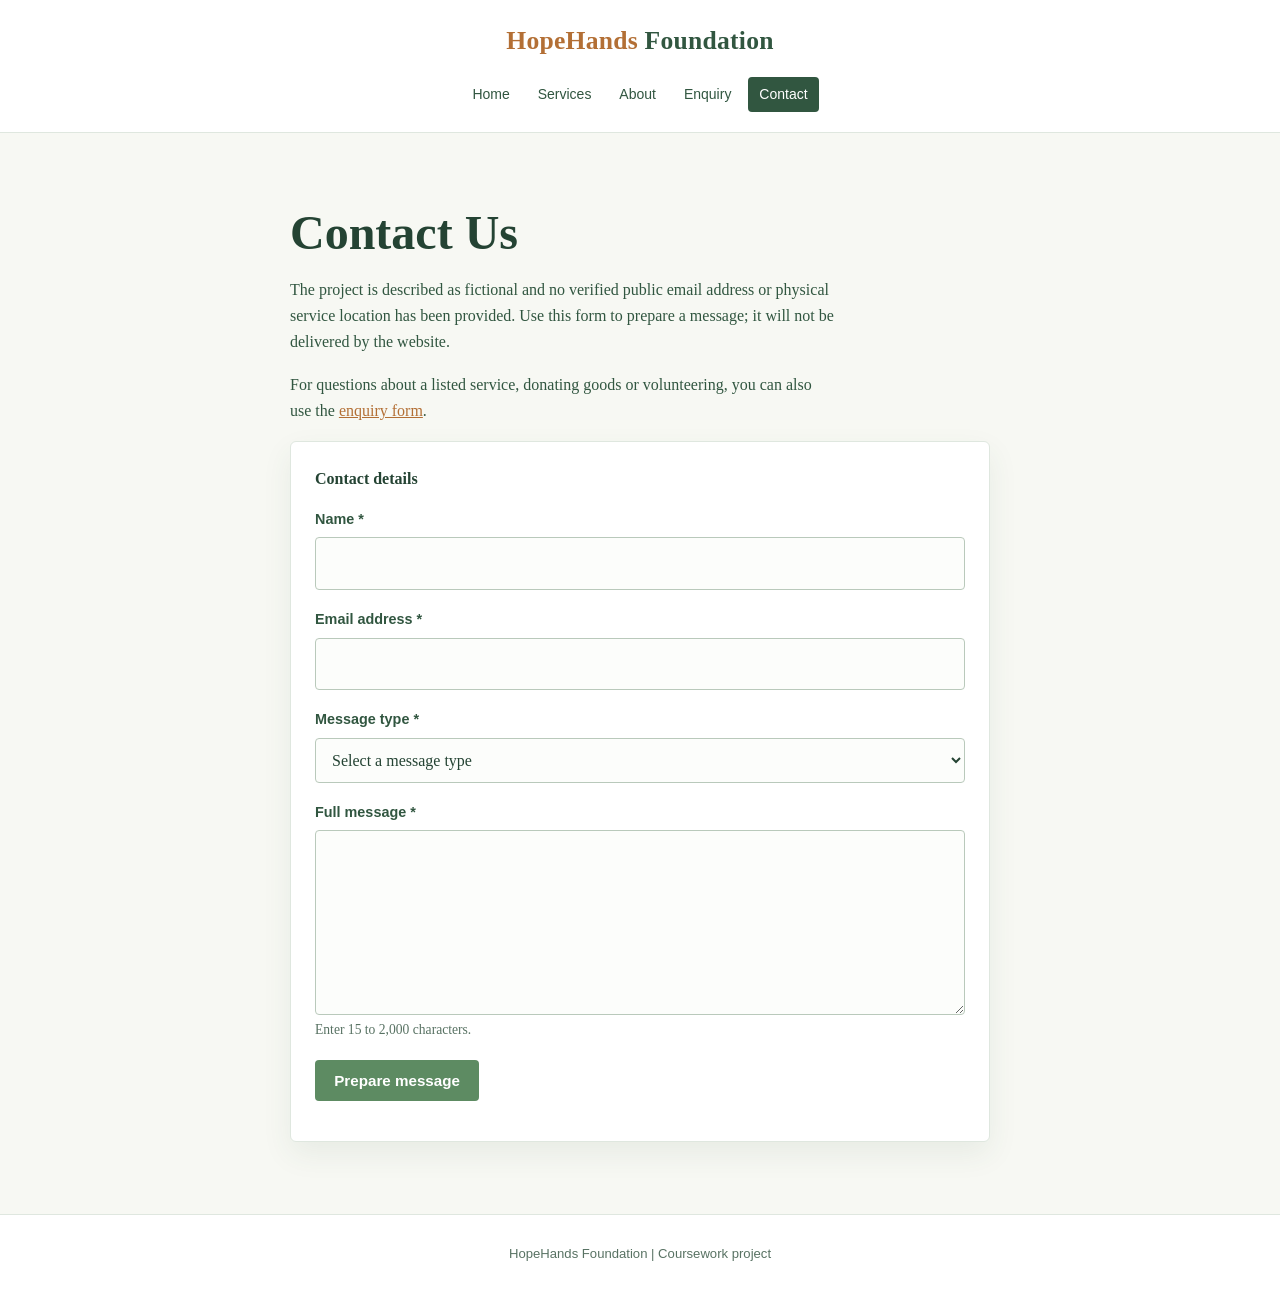
<file: contact.html>
<!DOCTYPE html>
<html lang="en-ZA">
<head>
  <meta charset="UTF-8">
  <meta name="viewport" content="width=device-width, initial-scale=1.0">
  <meta name="description" content="Contact the HopeHands Foundation project by preparing a message about services, donating goods, volunteering or another topic.">
  <meta property="og:type" content="website">
  <meta property="og:locale" content="en_ZA">
  <meta property="og:title" content="Contact HopeHands Foundation">
  <meta property="og:description" content="Prepare a message for HopeHands Foundation about services, donating goods, volunteering or another topic.">
  <meta property="og:image" content="https://images.unsplash.com/photo-1488521787991-ed7bbaae773c?auto=format&amp;fit=crop&amp;w=1200&amp;q=80">
  <meta name="twitter:card" content="summary_large_image">
  <title>Contact | HopeHands Foundation</title>
  <link rel="stylesheet" href="style.css">
  <script src="script.js" defer></script>
</head>
<body>
  <a class="skip-link" href="#main-content">Skip to main content</a>
  <header class="site-header">
    <div>
      <a class="brand" href="index.html"><span>HopeHands</span> Foundation</a>
      <button class="menu-toggle" type="button" aria-expanded="false" aria-controls="primary-navigation">
        <span class="menu-toggle-label">Menu</span>
      </button>
      <nav class="site-nav" id="primary-navigation" aria-label="Main navigation">
        <a href="index.html">Home</a>
        <a href="services.html">Services</a>
        <a href="about.html">About</a>
        <a href="enquiry.html">Enquiry</a>
        <a href="contact.html" aria-current="page">Contact</a>
      </nav>
    </div>
  </header>
  <main class="page-content contact-content" id="main-content">
    <h1>Contact Us</h1>
    <p>The project is described as fictional and no verified public email address or physical service location has been provided. Use this form to prepare a message; it will not be delivered by the website.</p>
    <p>For questions about a listed service, donating goods or volunteering, you can also use the <a href="enquiry.html">enquiry form</a>.</p>
    <form class="message-form" data-message-form data-form-name="HopeHands contact message" novalidate>
      <fieldset class="form-fields" data-form-fields disabled>
        <legend>Contact details</legend>
        <div class="field-group">
          <label for="contact-name">Name <span aria-hidden="true">*</span></label>
          <input id="contact-name" name="name" type="text" autocomplete="name" minlength="2" maxlength="100" required aria-describedby="contact-name-error">
          <small class="field-error" id="contact-name-error"></small>
        </div>
        <div class="field-group">
          <label for="contact-email">Email address <span aria-hidden="true">*</span></label>
          <input id="contact-email" name="email" type="email" autocomplete="email" maxlength="254" required aria-describedby="contact-email-error">
          <small class="field-error" id="contact-email-error"></small>
        </div>
        <div class="field-group">
          <label for="contact-type">Message type <span aria-hidden="true">*</span></label>
          <select id="contact-type" name="type" required aria-describedby="contact-type-error">
            <option value="" selected disabled>Select a message type</option>
            <option value="Service question">Service question</option>
            <option value="Donating goods">Donating goods</option>
            <option value="Volunteering">Volunteering</option>
            <option value="Other">Other</option>
          </select>
          <small class="field-error" id="contact-type-error"></small>
        </div>
        <div class="field-group">
          <label for="contact-message">Full message <span aria-hidden="true">*</span></label>
          <textarea id="contact-message" name="message" rows="6" minlength="15" maxlength="2000" required aria-describedby="contact-message-hint contact-message-error"></textarea>
          <small class="field-hint" id="contact-message-hint">Enter 15 to 2,000 characters.</small>
          <small class="field-error" id="contact-message-error"></small>
        </div>
        <button class="form-submit" type="submit">Prepare message</button>
      </fieldset>
      <p class="form-status" data-form-status role="status" aria-live="polite"></p>
      <section class="prepared-message" data-prepared-message hidden>
        <h2>Your message is ready to copy</h2>
        <p>This text has not been sent. Copy it into your email app and send it to a verified recipient.</p>
        <label for="contact-prepared-text">Prepared email text</label>
        <textarea id="contact-prepared-text" data-prepared-text rows="10" readonly></textarea>
        <button class="copy-message" type="button" data-copy-message>Copy message</button>
        <p class="copy-status" data-copy-status role="status" aria-live="polite"></p>
      </section>
    </form>
    <noscript><p class="form-notice">JavaScript is required to prepare a copyable message. The form will not send information without a configured service.</p></noscript>
  </main>
  <footer class="site-footer">HopeHands Foundation | Coursework project</footer>
</body>
</html>
</file>
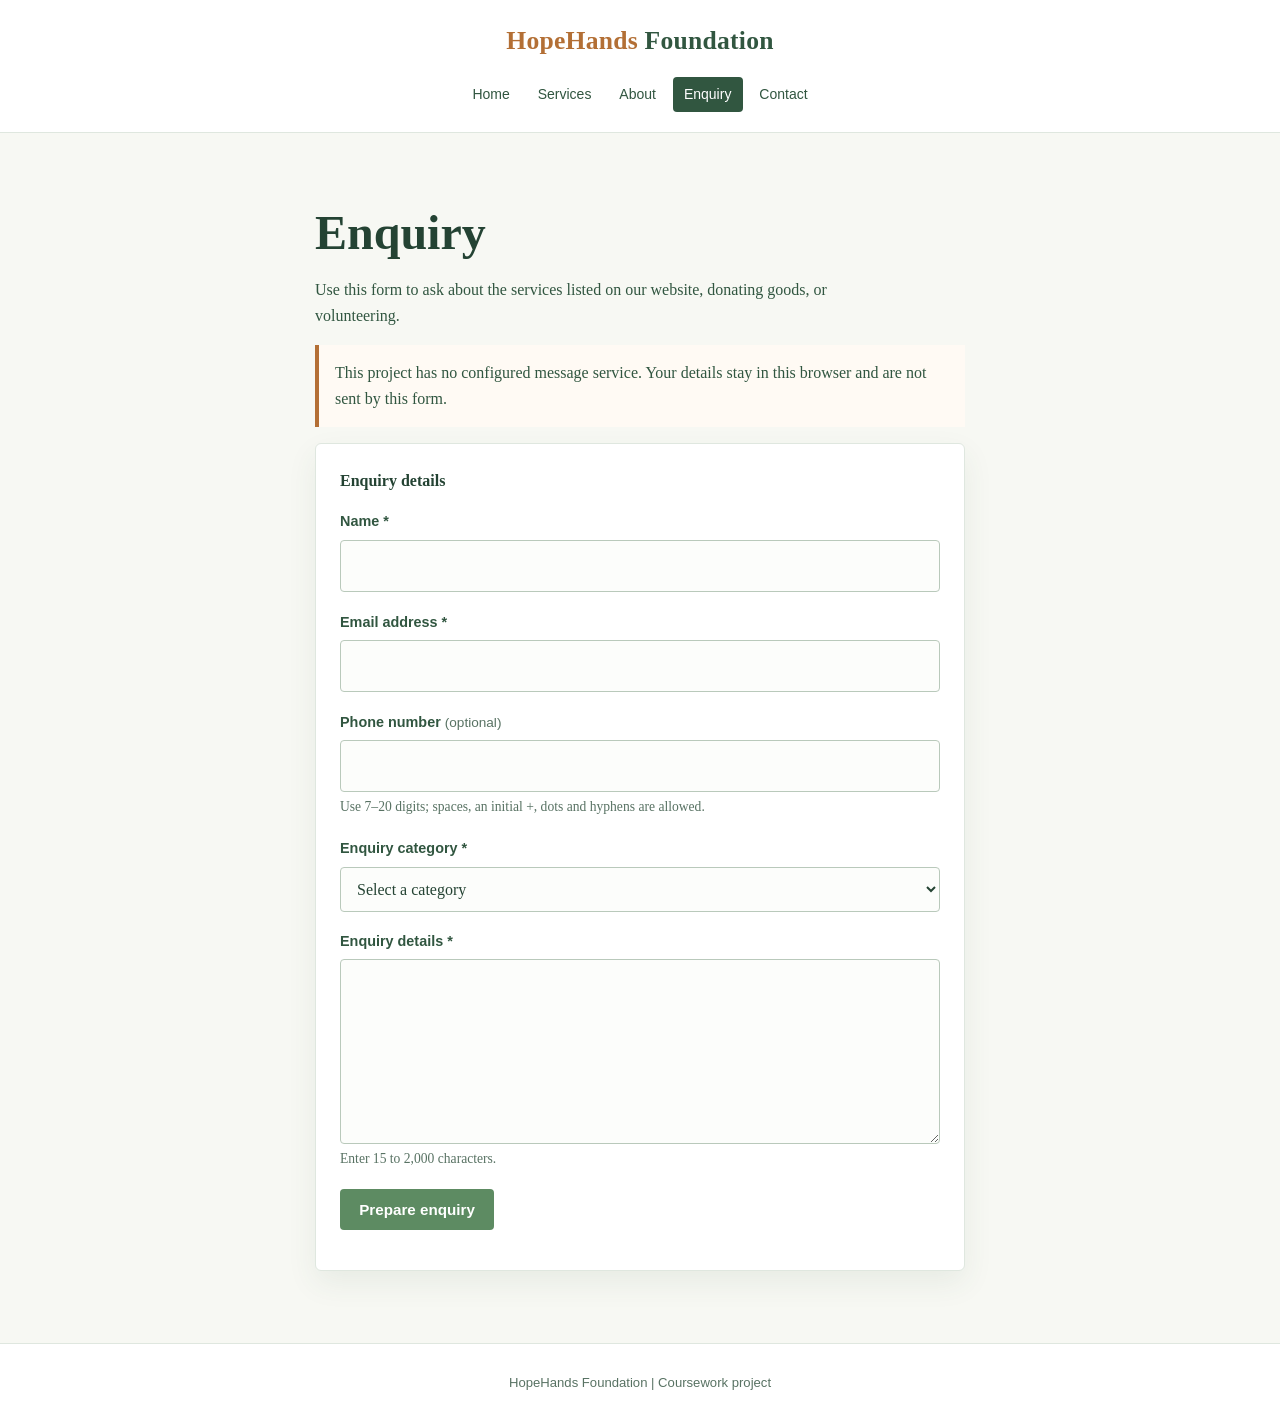
<file: enquiry.html>
<!DOCTYPE html>
<html lang="en-ZA">
<head>
  <meta charset="UTF-8">
  <meta name="viewport" content="width=device-width, initial-scale=1.0">
  <meta name="description" content="Prepare an enquiry for the HopeHands Foundation project about community services, donations or volunteering.">
  <meta property="og:type" content="website">
  <meta property="og:locale" content="en_ZA">
  <meta property="og:title" content="Make an Enquiry | HopeHands Foundation">
  <meta property="og:description" content="Prepare an enquiry about HopeHands Foundation services, donations or volunteering.">
  <meta property="og:image" content="https://images.unsplash.com/photo-1488521787991-ed7bbaae773c?auto=format&amp;fit=crop&amp;w=1200&amp;q=80">
  <meta name="twitter:card" content="summary_large_image">
  <title>Enquiry | HopeHands Foundation</title>
  <link rel="stylesheet" href="style.css">
  <script src="script.js" defer></script>
</head>
<body>
  <a class="skip-link" href="#main-content">Skip to main content</a>
  <header class="site-header">
    <div>
      <a class="brand" href="index.html"><span>HopeHands</span> Foundation</a>
      <button class="menu-toggle" type="button" aria-expanded="false" aria-controls="primary-navigation">
        <span class="menu-toggle-label">Menu</span>
      </button>
      <nav class="site-nav" id="primary-navigation" aria-label="Main navigation">
        <a href="index.html">Home</a>
        <a href="services.html">Services</a>
        <a href="about.html">About</a>
        <a href="enquiry.html" aria-current="page">Enquiry</a>
        <a href="contact.html">Contact</a>
      </nav>
    </div>
  </header>
  <main class="page-content narrow-content" id="main-content">
    <h1>Enquiry</h1>
    <p>Use this form to ask about the services listed on our website, donating goods, or volunteering.</p>
    <p class="form-notice">This project has no configured message service. Your details stay in this browser and are not sent by this form.</p>
    <form class="message-form" data-message-form data-form-name="HopeHands enquiry" novalidate>
      <fieldset class="form-fields" data-form-fields disabled>
        <legend>Enquiry details</legend>
        <div class="field-group">
          <label for="enquiry-name">Name <span aria-hidden="true">*</span></label>
          <input id="enquiry-name" name="name" type="text" autocomplete="name" minlength="2" maxlength="100" required aria-describedby="enquiry-name-error">
          <small class="field-error" id="enquiry-name-error"></small>
        </div>
        <div class="field-group">
          <label for="enquiry-email">Email address <span aria-hidden="true">*</span></label>
          <input id="enquiry-email" name="email" type="email" autocomplete="email" maxlength="254" required aria-describedby="enquiry-email-error">
          <small class="field-error" id="enquiry-email-error"></small>
        </div>
        <div class="field-group">
          <label for="enquiry-phone">Phone number <span class="optional">(optional)</span></label>
          <input id="enquiry-phone" name="phone" type="tel" autocomplete="tel" inputmode="tel" pattern="\+?[0-9\s.\x2d]{7,20}" title="Enter 7 to 20 digits, spaces, dots or hyphens; an initial plus is allowed." aria-describedby="enquiry-phone-hint enquiry-phone-error">
          <small class="field-hint" id="enquiry-phone-hint">Use 7–20 digits; spaces, an initial +, dots and hyphens are allowed.</small>
          <small class="field-error" id="enquiry-phone-error"></small>
        </div>
        <div class="field-group">
          <label for="enquiry-category">Enquiry category <span aria-hidden="true">*</span></label>
          <select id="enquiry-category" name="category" required aria-describedby="enquiry-category-error">
            <option value="" selected disabled>Select a category</option>
            <option value="Service information">Service information</option>
            <option value="Donating goods">Donating goods</option>
            <option value="Volunteering">Volunteering</option>
            <option value="Other">Other</option>
          </select>
          <small class="field-error" id="enquiry-category-error"></small>
        </div>
        <div class="field-group">
          <label for="enquiry-message">Enquiry details <span aria-hidden="true">*</span></label>
          <textarea id="enquiry-message" name="message" rows="6" minlength="15" maxlength="2000" required aria-describedby="enquiry-message-hint enquiry-message-error"></textarea>
          <small class="field-hint" id="enquiry-message-hint">Enter 15 to 2,000 characters.</small>
          <small class="field-error" id="enquiry-message-error"></small>
        </div>
        <button class="form-submit" type="submit">Prepare enquiry</button>
      </fieldset>
      <p class="form-status" data-form-status role="status" aria-live="polite"></p>
      <section class="prepared-message" data-prepared-message hidden>
        <h2>Your enquiry is ready to copy</h2>
        <p>This text has not been sent. Copy it into your email app and send it to a verified recipient.</p>
        <label for="enquiry-prepared-text">Prepared email text</label>
        <textarea id="enquiry-prepared-text" data-prepared-text rows="10" readonly></textarea>
        <button class="copy-message" type="button" data-copy-message>Copy message</button>
        <p class="copy-status" data-copy-status role="status" aria-live="polite"></p>
      </section>
    </form>
    <noscript><p class="form-notice">JavaScript is required to prepare a copyable message. The form will not send information without a configured service.</p></noscript>
  </main>
  <footer class="site-footer">HopeHands Foundation | Coursework project</footer>
</body>
</html>
</file>
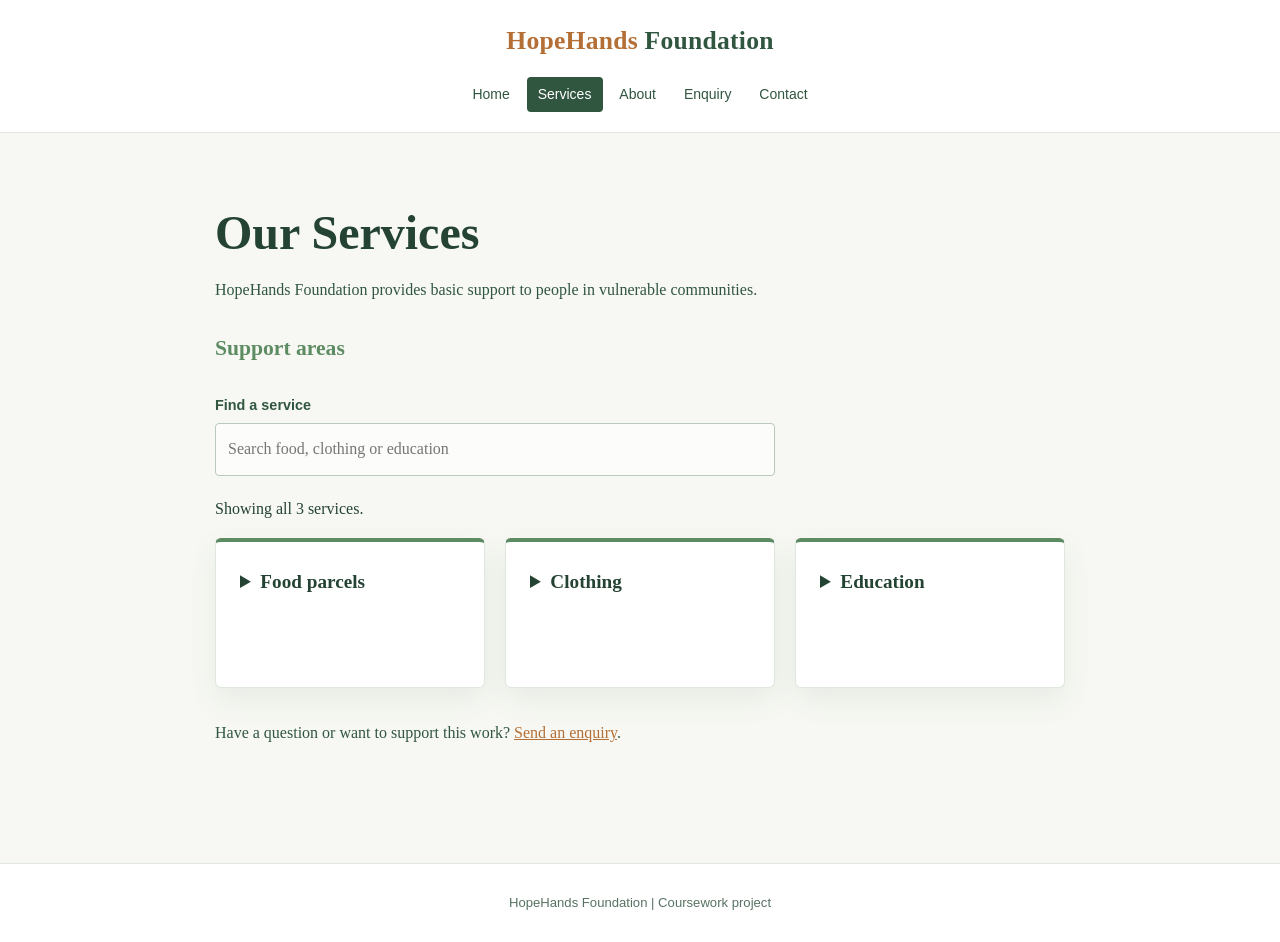
<file: services.html>
<!DOCTYPE html>
<html lang="en-ZA">
<head>
  <meta charset="UTF-8">
  <meta name="viewport" content="width=device-width, initial-scale=1.0">
  <meta name="description" content="Explore HopeHands Foundation’s food parcel, clothing and education support project for vulnerable communities in South Africa.">
  <meta property="og:type" content="website">
  <meta property="og:locale" content="en_ZA">
  <meta property="og:title" content="Services | HopeHands Foundation">
  <meta property="og:description" content="Explore food parcel, clothing and education support from HopeHands Foundation.">
  <meta property="og:image" content="https://images.unsplash.com/photo-1488521787991-ed7bbaae773c?auto=format&amp;fit=crop&amp;w=1200&amp;q=80">
  <meta name="twitter:card" content="summary_large_image">
  <title>Services | HopeHands Foundation</title>
  <link rel="stylesheet" href="style.css">
  <script src="script.js" defer></script>
</head>
<body>
  <a class="skip-link" href="#main-content">Skip to main content</a>
  <header class="site-header">
    <div>
      <a class="brand" href="index.html"><span>HopeHands</span> Foundation</a>
      <button class="menu-toggle" type="button" aria-expanded="false" aria-controls="primary-navigation">
        <span class="menu-toggle-label">Menu</span>
      </button>
      <nav class="site-nav" id="primary-navigation" aria-label="Main navigation">
        <a href="index.html">Home</a>
        <a href="services.html" aria-current="page">Services</a>
        <a href="about.html">About</a>
        <a href="enquiry.html">Enquiry</a>
        <a href="contact.html">Contact</a>
      </nav>
    </div>
  </header>
  <main class="page-content" id="main-content">
    <h1>Our Services</h1>
    <p>HopeHands Foundation provides basic support to people in vulnerable communities.</p>
    <h2>Support areas</h2>
    <div class="service-search">
      <label for="service-filter">Find a service</label>
      <input id="service-filter" type="search" aria-describedby="service-results" placeholder="Search food, clothing or education">
      <p id="service-results" class="form-status" aria-live="polite">Showing all 3 services.</p>
    </div>
    <div class="service-grid" id="service-list">
      <details class="service-card" data-service>
        <summary>Food parcels</summary>
        <p>We give food parcels to families that need help.</p>
      </details>
      <details class="service-card" data-service>
        <summary>Clothing</summary>
        <p>We collect and distribute clothing and blankets.</p>
      </details>
      <details class="service-card" data-service>
        <summary>Education</summary>
        <p>We help young people with learning and basic skills.</p>
      </details>
    </div>
    <p class="page-cta">Have a question or want to support this work? <a href="enquiry.html">Send an enquiry</a>.</p>
  </main>
  <footer class="site-footer">HopeHands Foundation | Coursework project</footer>
</body>
</html>
</file>
<file: style.css>
/* Shared foundation styles for every HopeHands Foundation page. */
:root {
  color-scheme: light;
  --forest: #315640;
  --forest-dark: #244333;
  --sage: #5d8b62;
  --orange: #b36f35;
  --cream: #f7f8f3;
  --line: #dfe7df;
  --text-muted: #587263;
  --white: #ffffff;
  --danger: #9c2f2f;
  --shadow: 0 12px 30px rgba(49, 86, 64, 0.08);
}

* {
  box-sizing: border-box;
}

html {
  scroll-behavior: smooth;
}

body {
  min-width: 320px;
  margin: 0;
  background: var(--cream);
  color: var(--forest);
  font-family: Georgia, "Times New Roman", serif;
  line-height: 1.65;
}

header {
  border-bottom: 1px solid var(--line);
  background: var(--white);
}

.skip-link {
  position: absolute;
  z-index: 10;
  top: 0.5rem;
  left: 0.5rem;
  padding: 0.65rem 0.9rem;
  transform: translateY(-150%);
  border-radius: 4px;
  background: var(--forest-dark);
  color: var(--white);
}

.skip-link:focus {
  transform: translateY(0);
}

.site-header {
  padding: 1.25rem 1.5rem;
  text-align: center;
}

.brand {
  display: inline-block;
  color: var(--forest);
  font-family: Georgia, "Times New Roman", serif;
  font-size: clamp(1.45rem, 2vw, 1.8rem);
  font-weight: 700;
  letter-spacing: 0.01em;
  text-decoration: none;
}

.brand span {
  color: var(--orange);
}

.menu-toggle {
  display: none;
  padding: 0.5rem 0.8rem;
  border: 1px solid var(--line);
  border-radius: 4px;
  background: var(--white);
  color: var(--forest);
  cursor: pointer;
  font: 700 0.9rem Arial, Helvetica, sans-serif;
}

.site-nav {
  display: flex;
  justify-content: center;
  gap: 0.35rem;
  margin-top: 0.9rem;
}

.site-nav a {
  padding: 0.4rem 0.7rem;
  border-radius: 4px;
  color: var(--forest);
  font-family: Arial, Helvetica, sans-serif;
  font-size: 0.875rem;
  text-decoration: none;
  transition: background-color 160ms ease, color 160ms ease;
}

.site-nav a:hover,
.site-nav a:focus-visible,
.site-nav a[aria-current="page"] {
  background: var(--forest);
  color: var(--white);
}

main {
  min-height: calc(100vh - 170px);
}

.page-content,
.hero-inner {
  width: min(100% - 3rem, 850px);
  margin: 0 auto;
  padding: 4.5rem 0;
}

.narrow-content {
  width: min(100% - 3rem, 650px);
}

.contact-content {
  width: min(100% - 3rem, 700px);
}

h1,
h2,
p {
  margin-top: 0;
}

h1 {
  margin-bottom: 1rem;
  color: var(--forest-dark);
  font-size: clamp(2rem, 4vw, 3rem);
  line-height: 1.15;
}

h2 {
  margin: 2rem 0 0.65rem;
  color: var(--sage);
  font-size: 1.35rem;
  line-height: 1.25;
}

p {
  max-width: 68ch;
}

img {
  display: block;
  max-width: 100%;
  height: auto;
}

.content-image {
  width: 100%;
  max-width: 650px;
  height: 260px;
  margin: 2rem 0;
  border-radius: 6px;
  object-fit: cover;
  box-shadow: var(--shadow);
}

.hero {
  background: linear-gradient(135deg, #f7f8f3 0%, #edf3ec 100%);
}

.hero-inner {
  padding-top: 5rem;
  padding-bottom: 5rem;
  text-align: center;
}

.eyebrow {
  margin-bottom: 0.75rem;
  color: var(--orange);
  font-family: Arial, Helvetica, sans-serif;
  font-size: 0.8rem;
  font-weight: 700;
  letter-spacing: 0.08em;
  text-transform: uppercase;
}

.hero h1 {
  max-width: 700px;
  margin-right: auto;
  margin-left: auto;
  font-size: clamp(2.3rem, 6vw, 4rem);
}

.hero-image {
  width: 100%;
  max-height: 360px;
  margin: 2.5rem auto 0;
  border-radius: 6px;
  object-fit: cover;
  box-shadow: var(--shadow);
}

.gallery-trigger {
  display: block;
  width: 100%;
  padding: 0;
  border: 0;
  background: transparent;
  cursor: zoom-in;
}

.content-gallery-trigger {
  max-width: 650px;
  margin: 2rem 0;
}

.content-gallery-trigger .content-image {
  margin: 0;
}

.hero-actions {
  display: flex;
  align-items: center;
  justify-content: center;
  flex-wrap: wrap;
  gap: 1rem;
  margin: 2rem 0 0;
}

.button-link,
.form-submit,
.copy-message {
  display: inline-block;
  padding: 0.75rem 1.2rem;
  border: 0;
  border-radius: 4px;
  background: var(--sage);
  color: var(--white);
  cursor: pointer;
  font: 700 0.95rem Arial, Helvetica, sans-serif;
  text-decoration: none;
  transition: background-color 160ms ease, transform 160ms ease;
}

.button-link:hover,
.form-submit:hover,
.copy-message:hover {
  transform: translateY(-1px);
  background: var(--forest);
}

.text-link,
a {
  color: var(--orange);
}

.service-search {
  max-width: 35rem;
  margin-top: 2rem;
}

.service-search label,
.field-group label,
.prepared-message label {
  display: block;
  margin-bottom: 0.35rem;
  font-family: Arial, Helvetica, sans-serif;
  font-size: 0.9rem;
  font-weight: 700;
}

.service-search input,
.message-form input,
.message-form select,
.message-form textarea {
  width: 100%;
  padding: 0.75rem;
  border: 1px solid #b9c9bb;
  border-radius: 4px;
  background: #fcfdfb;
  color: var(--forest-dark);
  font: inherit;
}

.service-search input {
  margin-bottom: 0.25rem;
}

.service-grid {
  display: grid;
  grid-template-columns: repeat(3, minmax(0, 1fr));
  align-items: start;
  gap: 1.25rem;
  margin-top: 1rem;
}

.service-card {
  min-height: 150px;
  padding: 1.5rem;
  border: 1px solid var(--line);
  border-top: 4px solid var(--sage);
  border-radius: 6px;
  background: var(--white);
  box-shadow: var(--shadow);
  transition: transform 160ms ease, box-shadow 160ms ease;
}

.service-card:hover {
  transform: translateY(-3px);
  box-shadow: 0 16px 34px rgba(49, 86, 64, 0.13);
}

.service-card[hidden] {
  display: none;
}

.service-card summary {
  color: var(--forest-dark);
  cursor: pointer;
  font-size: 1.2rem;
  font-weight: 700;
}

.service-card p {
  margin: 1rem 0 0;
}

.page-cta {
  margin-top: 2rem;
}

.site-footer {
  padding: 1.75rem 1.5rem;
  border-top: 1px solid var(--line);
  background: var(--white);
  color: var(--text-muted);
  font-family: Arial, Helvetica, sans-serif;
  font-size: 0.82rem;
  text-align: center;
}

.site-footer p {
  margin: 0 auto;
}

.form-notice {
  max-width: none;
  padding: 0.9rem 1rem;
  border-left: 4px solid var(--orange);
  background: #fffaf4;
}

.message-form {
  padding: 1.5rem;
  border: 1px solid var(--line);
  border-radius: 6px;
  background: var(--white);
  box-shadow: var(--shadow);
}

.form-fields {
  min-width: 0;
  margin: 0;
  padding: 0;
  border: 0;
}

.form-fields legend {
  margin-bottom: 1rem;
  padding: 0;
  color: var(--forest-dark);
  font-weight: 700;
}

.field-group {
  margin-bottom: 1.15rem;
}

.field-group input,
.field-group select,
.field-group textarea {
  display: block;
}

.field-group textarea,
.prepared-message textarea {
  resize: vertical;
}

.optional,
.field-hint {
  color: var(--text-muted);
  font-size: 0.85rem;
  font-weight: 400;
}

.field-hint,
.field-error {
  display: block;
  margin-top: 0.25rem;
}

.field-error {
  color: var(--danger);
  font-family: Arial, Helvetica, sans-serif;
  font-size: 0.85rem;
}

[aria-invalid="true"] {
  border-color: var(--danger) !important;
}

.form-submit:disabled,
.copy-message:disabled {
  cursor: wait;
  opacity: 0.7;
}

.form-status,
.copy-status {
  margin: 1rem 0 0;
  color: var(--forest-dark);
}

.prepared-message {
  margin-top: 1.5rem;
  padding-top: 1rem;
  border-top: 1px solid var(--line);
}

.prepared-message h2 {
  margin-top: 0;
}

.prepared-message textarea {
  display: block;
  margin-bottom: 1rem;
  font-family: Consolas, "Courier New", monospace;
  font-size: 0.9rem;
}

.image-dialog {
  width: min(90vw, 900px);
  max-height: 90vh;
  padding: 1rem;
  border: 1px solid var(--line);
  border-radius: 8px;
  background: var(--white);
  box-shadow: 0 1rem 3rem rgba(0, 0, 0, 0.25);
}

.image-dialog::backdrop {
  background: rgba(19, 32, 24, 0.8);
}

.dialog-close {
  display: block;
  margin: 0 0 0.75rem auto;
  padding: 0.5rem 0.8rem;
  border: 1px solid var(--line);
  border-radius: 4px;
  background: var(--white);
  color: var(--forest);
  cursor: pointer;
  font: 700 0.9rem Arial, Helvetica, sans-serif;
}

.dialog-image {
  max-height: 75vh;
  margin: 0 auto;
  object-fit: contain;
}

a:focus-visible,
button:focus-visible,
input:focus-visible,
select:focus-visible,
textarea:focus-visible,
summary:focus-visible {
  outline: 3px solid rgba(179, 111, 53, 0.55);
  outline-offset: 3px;
}

@media (max-width: 1199px) {
  .page-content,
  .hero-inner,
  .narrow-content,
  .contact-content {
    width: min(100% - 2.5rem, 850px);
  }

  .service-grid {
    grid-template-columns: repeat(2, minmax(0, 1fr));
  }
}

@media (max-width: 767px) {
  .site-header {
    padding: 1rem;
  }

  .menu-toggle {
    display: block;
    margin: 0.75rem auto 0;
  }

  .site-nav {
    flex-wrap: wrap;
    gap: 0.15rem;
  }

  .js .site-nav:not(.is-open) {
    display: none;
  }

  .site-nav a {
    padding: 0.45rem 0.55rem;
    font-size: 0.85rem;
  }

  .page-content,
  .hero-inner,
  .narrow-content,
  .contact-content {
    width: min(100% - 2rem, 650px);
    padding-top: 3rem;
    padding-bottom: 3rem;
  }

  .hero-inner {
    padding-top: 3.5rem;
    padding-bottom: 3.5rem;
  }

  .service-grid {
    grid-template-columns: 1fr;
  }

  .content-image {
    height: 210px;
  }

  .message-form {
    padding: 1rem;
  }
}

@media (prefers-reduced-motion: reduce) {
  *,
  *::before,
  *::after {
    scroll-behavior: auto !important;
    animation-duration: 0.01ms !important;
    animation-iteration-count: 1 !important;
    transition-duration: 0.01ms !important;
  }
}
</file>
